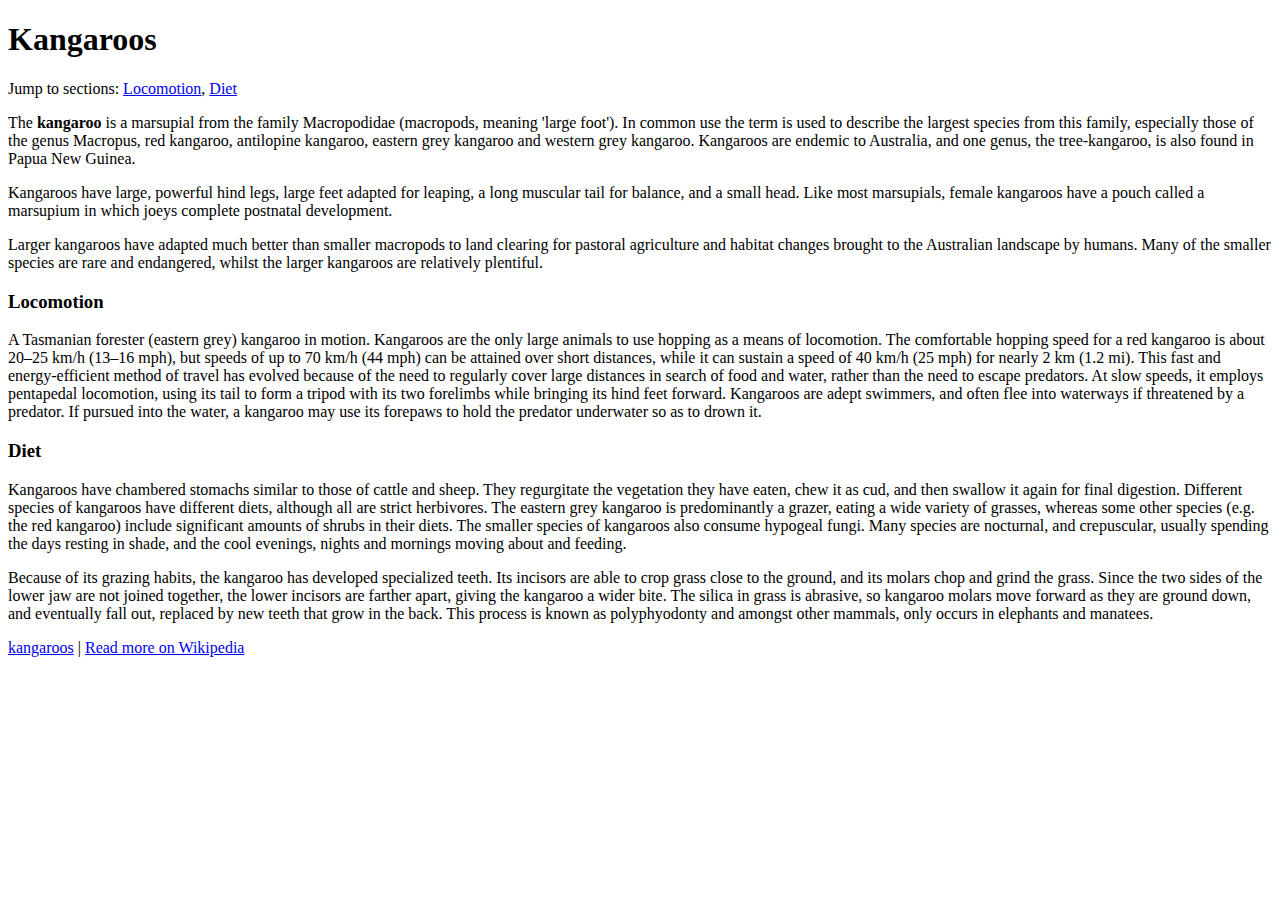
<file: index.html>
<!DOCTYPE html>
<html>
    <head>
        <meta charset="utf-8">
        <title>Challenge: Jump around</title>
    </head>
    <body>

    <h1 id="kangaroos">Kangaroos</h1>
    
    <p>Jump to sections: 
        <a href="#locomotion">Locomotion</a>,
        <a href="#diet">Diet</a>
    </p>
    <p>The <strong>kangaroo</strong> is a marsupial from the family Macropodidae (macropods, meaning 'large foot'). In common use the term is used to describe the largest species from this family, especially those of the genus Macropus, red kangaroo, antilopine kangaroo, eastern grey kangaroo and western grey kangaroo. Kangaroos are endemic to Australia, and one genus, the tree-kangaroo, is also found in Papua New Guinea.</p>

    <p>Kangaroos have large, powerful hind legs, large feet adapted for leaping, a long muscular tail for balance, and a small head. Like most marsupials, female kangaroos have a pouch called a marsupium in which joeys complete postnatal development.</p>

    <p>Larger kangaroos have adapted much better than smaller macropods to land clearing for pastoral agriculture and habitat changes brought to the Australian landscape by humans. Many of the smaller species are rare and endangered, whilst the larger kangaroos are relatively plentiful.</p>
    
    
    <h3 id="locomotion">Locomotion</h3>
    
    <p>A Tasmanian forester (eastern grey) kangaroo in motion.
Kangaroos are the only large animals to use hopping as a means of locomotion. The comfortable hopping speed for a red kangaroo is about 20–25 km/h (13–16 mph), but speeds of up to 70 km/h (44 mph) can be attained over short distances, while it can sustain a speed of 40 km/h (25 mph) for nearly 2 km (1.2 mi). This fast and energy-efficient method of travel has evolved because of the need to regularly cover large distances in search of food and water, rather than the need to escape predators. At slow speeds, it employs pentapedal locomotion, using its tail to form a tripod with its two forelimbs while bringing its hind feet forward. Kangaroos are adept swimmers, and often flee into waterways if threatened by a predator. If pursued into the water, a kangaroo may use its forepaws to hold the predator underwater so as to drown it.</p>

    <h3 id="diet">Diet</h3>
    
    <p>Kangaroos have chambered stomachs similar to those of cattle and sheep. They regurgitate the vegetation they have eaten, chew it as cud, and then swallow it again for final digestion. Different species of kangaroos have different diets, although all are strict herbivores. The eastern grey kangaroo is predominantly a grazer, eating a wide variety of grasses, whereas some other species (e.g. the red kangaroo) include significant amounts of shrubs in their diets. The smaller species of kangaroos also consume hypogeal fungi. Many species are nocturnal, and crepuscular, usually spending the days resting in shade, and the cool evenings, nights and mornings moving about and feeding.</p>

    <p>Because of its grazing habits, the kangaroo has developed specialized teeth. Its incisors are able to crop grass close to the ground, and its molars chop and grind the grass. Since the two sides of the lower jaw are not joined together, the lower incisors are farther apart, giving the kangaroo a wider bite. The silica in grass is abrasive, so kangaroo molars move forward as they are ground down, and eventually fall out, replaced by new teeth that grow in the back. This process is known as polyphyodonty and amongst other mammals, only occurs in elephants and manatees.</p>
    
    <p>
    <a href="#kangaroos">kangaroos</a> |
    <a href="http://en.wikipedia.org/wiki/Kangaroo">Read more on Wikipedia</a>
    </p>
    
    </body>
</html>
</file>
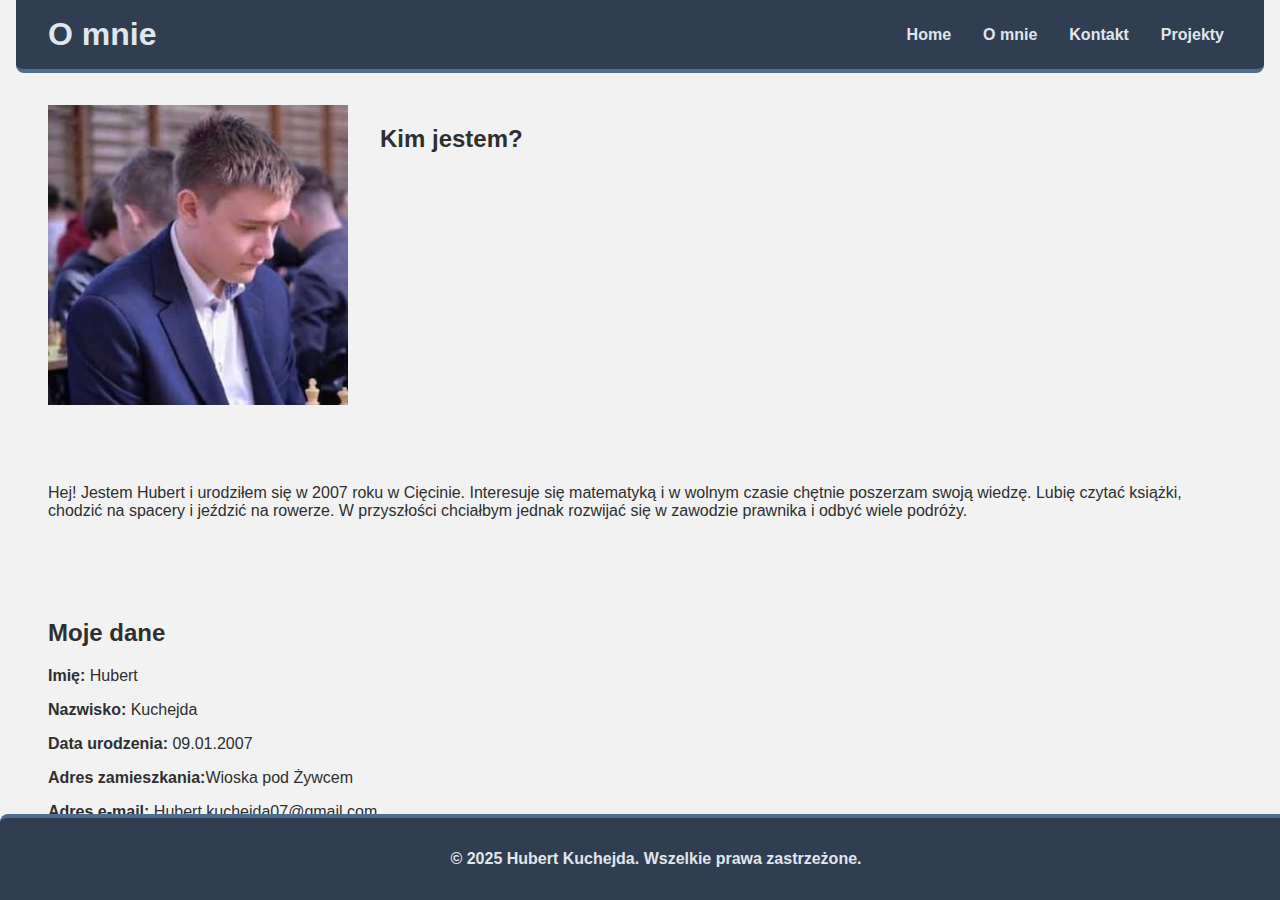
<file: About Me.html>
<!-- about.html (O mnie) -->
<!DOCTYPE html>
<html lang="pl">
<head>
    <meta charset="UTF-8">
    <meta name="viewport" content="width=device-width, initial-scale=1.0">
    <title>O mnie</title>
    <link rel="stylesheet" href="style.css">
</head>
<body>
    <header>
        <h1>O mnie</h1>
        <nav>
            <ul>
                <li><a href="index.html">Home</a></li>
                <li><a href="About Me.html">O mnie</a></li>
                <li><a href="Contact.html">Kontakt</a></li>
                <li><a href="Projects.html">Projekty</a></li>
            </ul>
        </nav>
    </header>
    <main>
        <img src="profile.jpg" alt="Moje zdjęcie" width="300" height="300">
        <h2>Kim jestem?</h2>
        <p>Hej! Jestem Hubert i urodziłem się w 2007 roku w Cięcinie. Interesuje się matematyką i w wolnym czasie chętnie poszerzam swoją wiedzę. Lubię czytać książki, chodzić na spacery i jeździć na rowerze. W przyszłości chciałbym jednak rozwijać się w zawodzie prawnika i odbyć wiele podróży.</p>
        <div class="container">
        <div class="info-box">
            <h2>Moje dane</h2>
            <p><strong>Imię:</strong> Hubert</p>
            <p><strong>Nazwisko:</strong> Kuchejda</p>
            <p><strong>Data urodzenia:</strong> 09.01.2007</p>
            <p><strong>Adres zamieszkania:</strong>Wioska pod Żywcem</p>
            <p><strong>Adres e-mail:</strong> Hubert.kuchejda07@gmail.com</p>
        </div>
        </div>
    </main>
    <footer>
        <p>&copy; 2025 Hubert Kuchejda. Wszelkie prawa zastrzeżone.</p>
    </footer>
</body>
</html>
</file>
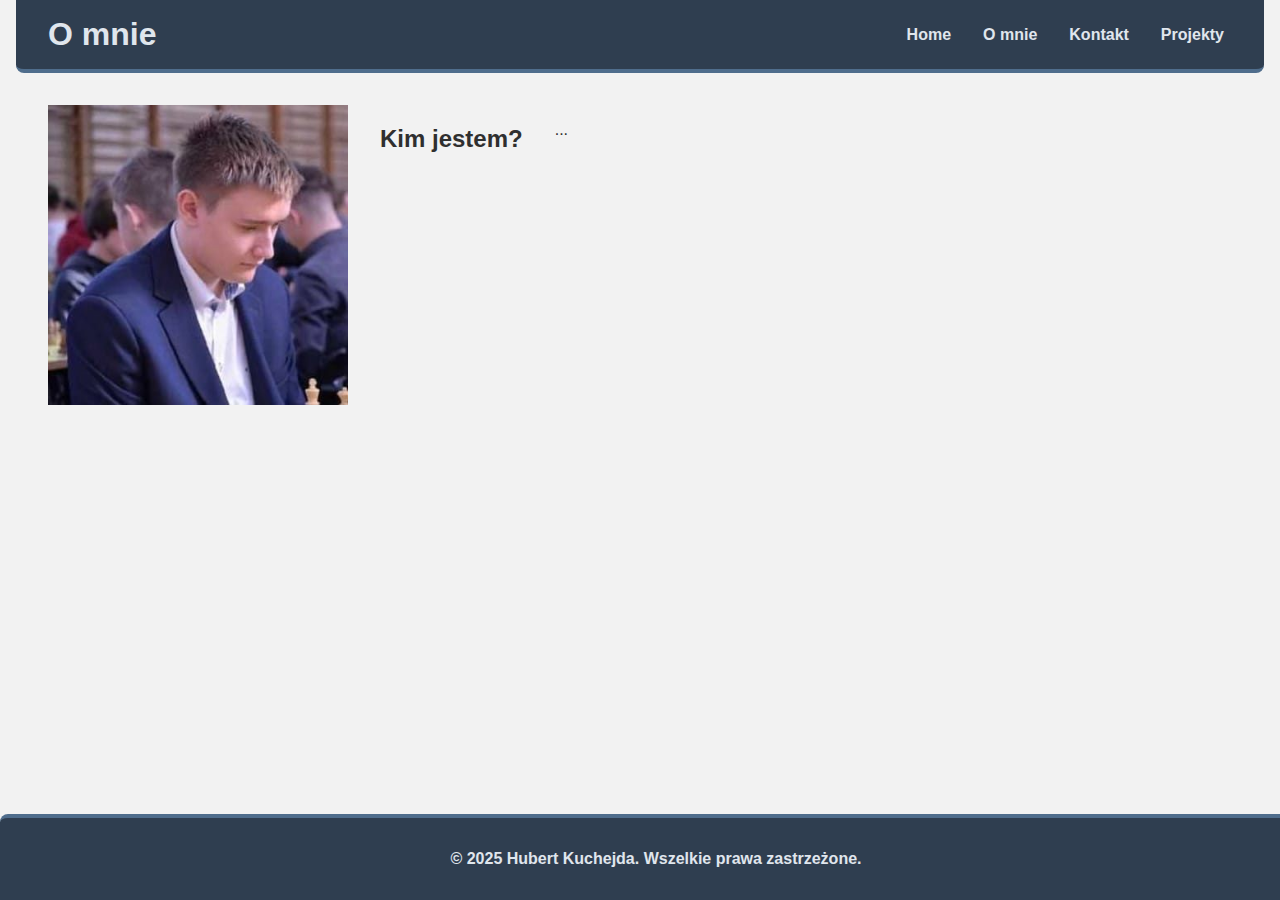
<file: about.html>
<!-- about.html (O mnie) -->
<!DOCTYPE html>
<html lang="pl">
<head>
    <meta charset="UTF-8">
    <meta name="viewport" content="width=device-width, initial-scale=1.0">
    <title>O mnie</title>
    <link rel="stylesheet" href="style.css">
</head>
<body>
    <header>
        <h1>O mnie</h1>
        <nav>
            <ul>
                <li><a href="index.html">Home</a></li>
                <li><a href="about.html">O mnie</a></li>
                <li><a href="contact.html">Kontakt</a></li>
                <li><a href="projects.html">Projekty</a></li>
            </ul>
        </nav>
    </header>
    <main>
        <img src="profile.jpg" alt="Moje zdjęcie" width="300" height="300">
        <h2>Kim jestem?</h2>
        <p>...</p>
    </main>
    <footer>
        <p>&copy; 2025 Hubert Kuchejda. Wszelkie prawa zastrzeżone.</p>
    </footer>
</body>
</html>
</file>
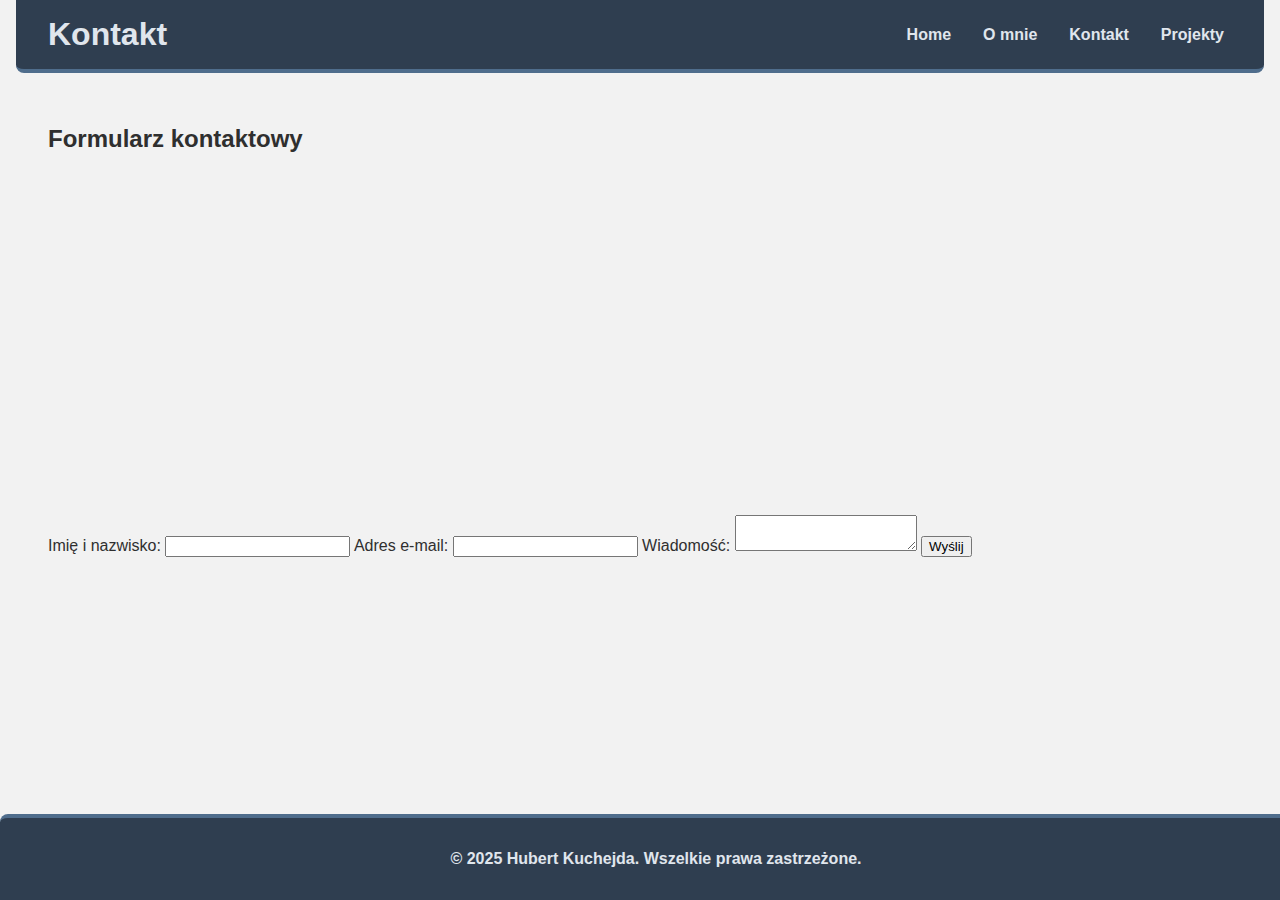
<file: Contact.html>
<!-- contact.html (Kontakt) -->
<!DOCTYPE html>
<html lang="pl">
<head>
    <meta charset="UTF-8">
    <meta name="viewport" content="width=device-width, initial-scale=1.0">
    <title>Kontakt</title>
    <link rel="stylesheet" href="style.css">
</head>
<body>
    <header>
        <h1>Kontakt</h1>
        <nav>
            <ul>
                <li><a href="Home.html">Home</a></li>
                <li><a href="About Me.html">O mnie</a></li>
                <li><a href="Contact.html">Kontakt</a></li>
                <li><a href="Projects.html">Projekty</a></li>
            </ul>
        </nav>
    </header>
    <main>
        <h2>Formularz kontaktowy</h2>
        <form action="https://formspree.io/f/mqaerbab" method="POST">
            <label for="name">Imię i nazwisko:</label>
            <input type="text" id="name" name="name" required>
            <label for="email">Adres e-mail:</label>
            <input type="email" id="email" name="email" required>
            <label for="message">Wiadomość:</label>
            <textarea id="message" name="message" required></textarea>
            <button type="submit">Wyślij</button>
        </form>                
    </main>
    <footer>
        <p>&copy; 2025 Hubert Kuchejda. Wszelkie prawa zastrzeżone.</p>
    </footer>
</body>
</html>
</file>
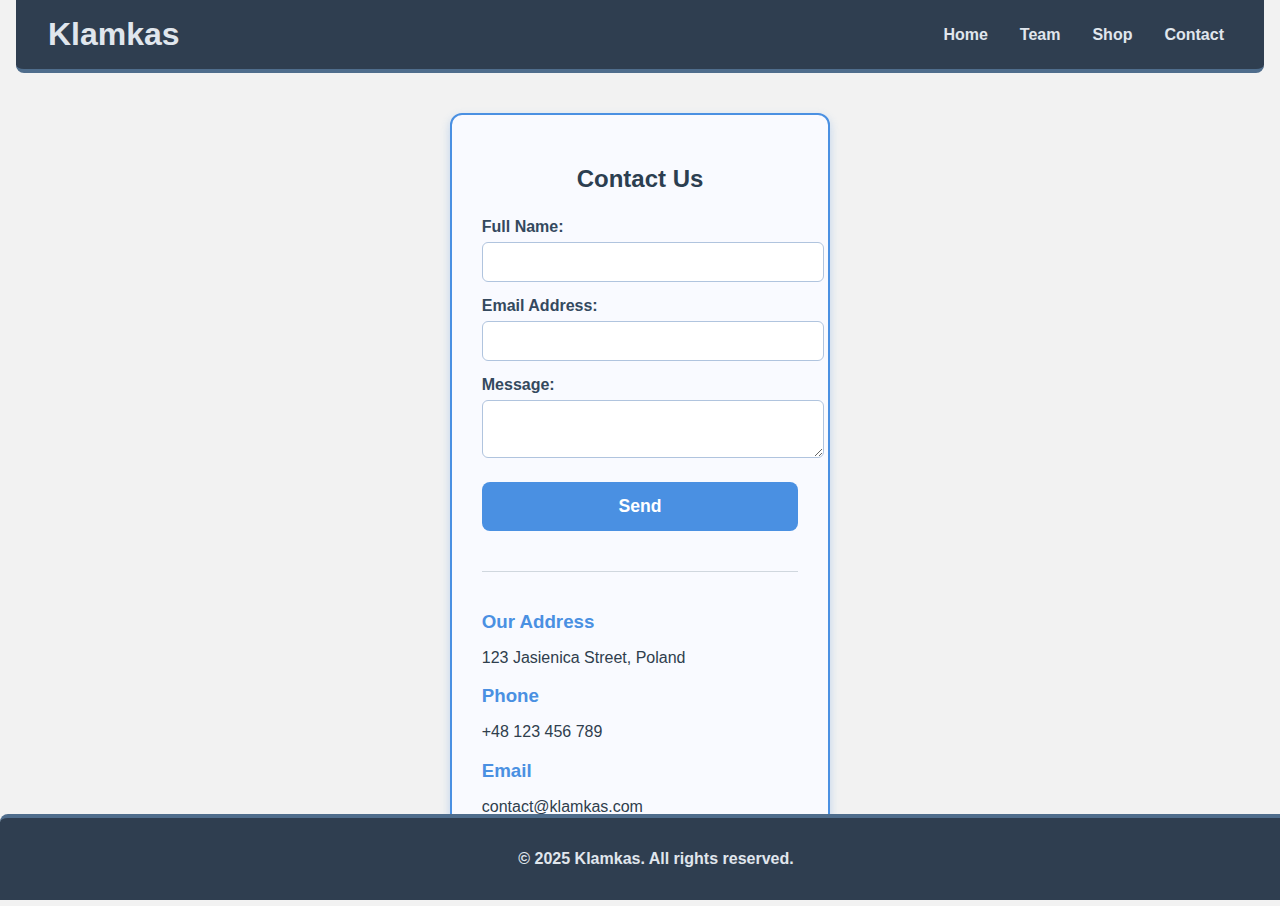
<file: contact.html>
<!DOCTYPE html>
<html lang="en">
<head>
  <meta charset="UTF-8" />
  <meta name="viewport" content="width=device-width, initial-scale=1.0" />
  <title>Klamkas – Contact</title>
  <link rel="stylesheet" href="style.css" />
</head>
<body>
  <header>
    <h1>Klamkas</h1>
    <nav>
      <ul>
        <li><a href="index.html">Home</a></li>
        <li><a href="team.html">Team</a></li>
        <li><a href="shop.html">Shop</a></li>
        <li><a href="contact.html">Contact</a></li>
      </ul>
    </nav>
  </header>

  <section class="contact">
    <h2>Contact Us</h2>
    <form action="https://formspree.io/f/mqaerbab" method="POST">
      <label for="name">Full Name:</label>
      <input type="text" id="name" name="name" required>
    
      <label for="email">Email Address:</label>
      <input type="email" id="email" name="email" required>
    
      <label for="message">Message:</label>
      <textarea id="message" name="message" required></textarea>
    
      <button type="submit">Send</button>
    </form>

    <section class="contact-info">
      <h3>Our Address</h3>
      <p>123 Jasienica Street, Poland</p>
      <h3>Phone</h3>
      <p>+48 123 456 789</p>
      <h3>Email</h3>
      <p>contact@klamkas.com</p>
    </section>
  </section>

  <footer>
    <p>&copy; 2025 Klamkas. All rights reserved.</p>
  </footer>
</body>
</html>
</file>
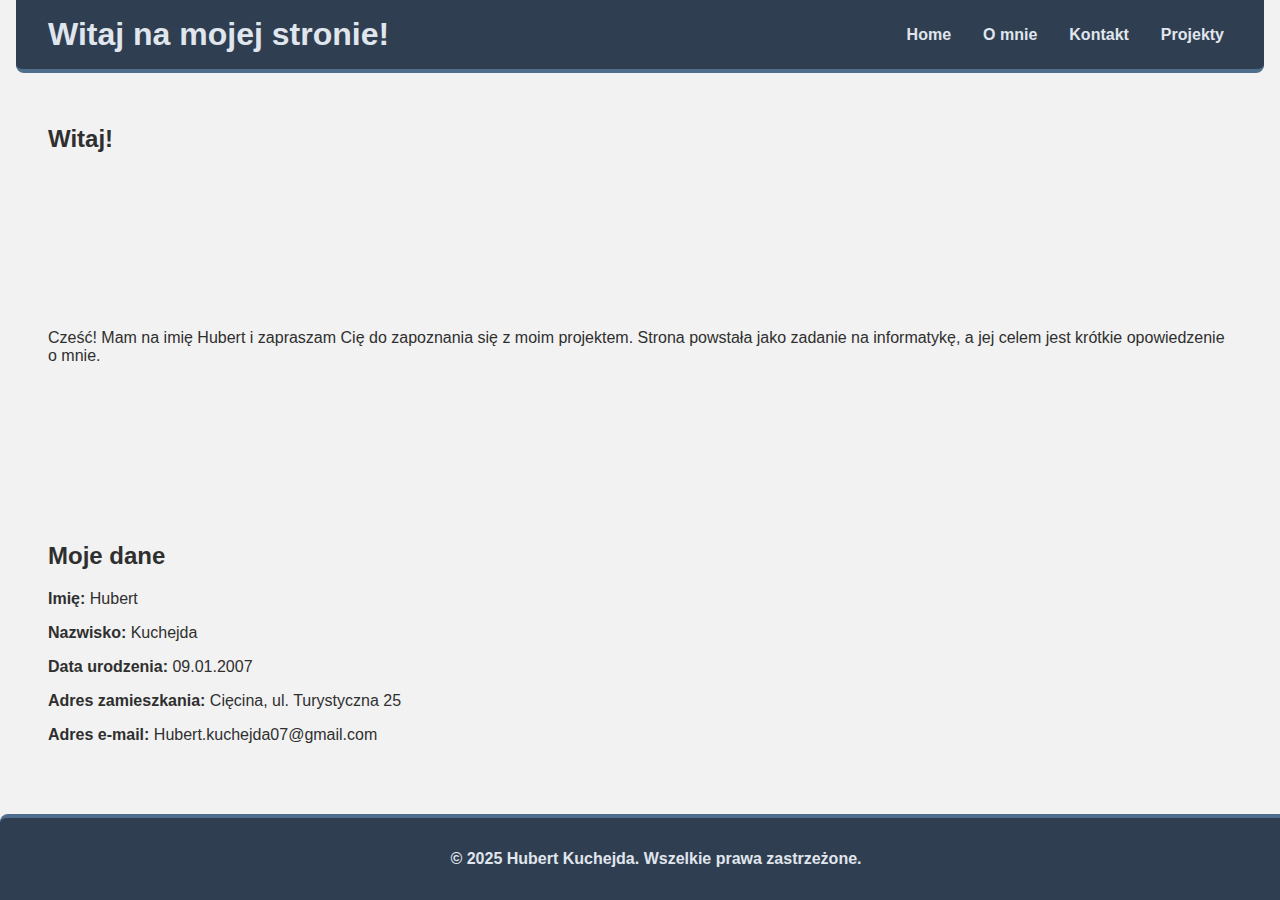
<file: Home.html>
<!-- index.html (Strona Główna) -->
<!DOCTYPE html>
<html lang="pl">
<head>
    <meta charset="UTF-8">
    <meta name="viewport" content="width=device-width, initial-scale=1.0">
    <title>Strona Główna</title>
    <link rel="stylesheet" href="style.css">
</head>
<body>
    <header>
        <h1>Witaj na mojej stronie!</h1>
        <nav>
            <ul>
                <li><a href="Home.html">Home</a></li>
                <li><a href="About Me.html">O mnie</a></li>
                <li><a href="Contact.html">Kontakt</a></li>
                <li><a href="Projects.html">Projekty</a></li>
            </ul>
        </nav>
    </header>
    <main>
        <h2>Witaj!</h2>
        <p>Cześć! Mam na imię Hubert i zapraszam Cię do zapoznania się z moim projektem. Strona powstała jako zadanie na informatykę, a jej celem jest krótkie opowiedzenie o mnie.</p>
        <div class="container">
        <div class="info-box">
            <h2>Moje dane</h2>
            <p><strong>Imię:</strong> Hubert</p>
            <p><strong>Nazwisko:</strong> Kuchejda</p>
            <p><strong>Data urodzenia:</strong> 09.01.2007</p>
            <p><strong>Adres zamieszkania:</strong> Cięcina, ul. Turystyczna 25</p>
            <p><strong>Adres e-mail:</strong> Hubert.kuchejda07@gmail.com</p>
        </div>
    </div>
    </main>
    <footer>
        <p>&copy; 2025 Hubert Kuchejda. Wszelkie prawa zastrzeżone.</p>
    </footer>
</body>
</html>
</file>
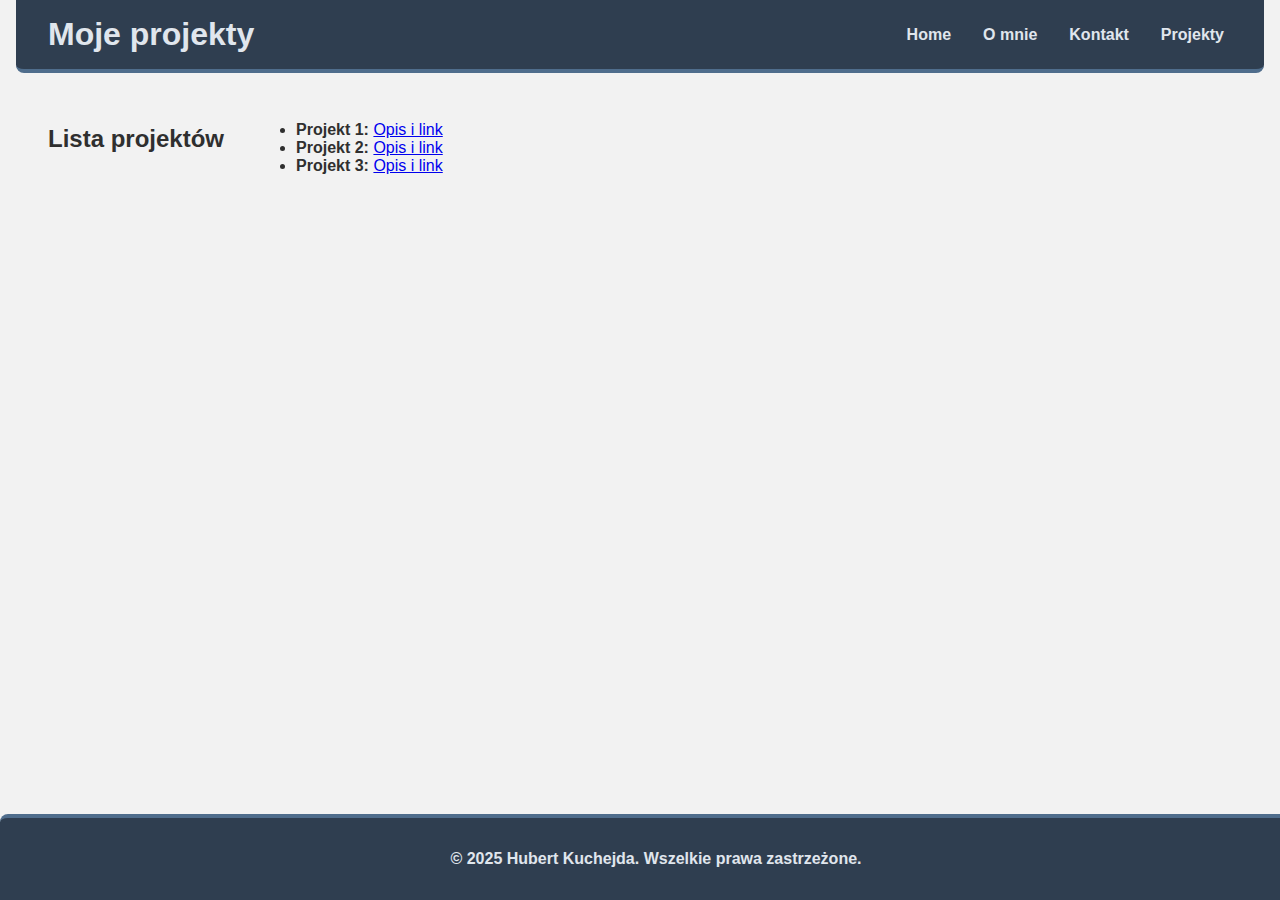
<file: pojects.html>
<!-- projects.html (Projekty) -->
<!DOCTYPE html>
<html lang="pl">
<head>
    <meta charset="UTF-8">
    <meta name="viewport" content="width=device-width, initial-scale=1.0">
    <title>Moje projekty</title>
    <link rel="stylesheet" href="style.css">
</head>
<body>
    <header>
        <h1>Moje projekty</h1>
        <nav>
            <ul>
                <li><a href="index.html">Home</a></li>
                <li><a href="about.html">O mnie</a></li>
                <li><a href="contact.html">Kontakt</a></li>
                <li><a href="projects.html">Projekty</a></li>
            </ul>
        </nav>
    </header>
    <main>
        <h2>Lista projektów</h2>
        <ul>
            <li><strong>Projekt 1:</strong> <a href="#">Opis i link</a></li>
            <li><strong>Projekt 2:</strong> <a href="#">Opis i link</a></li>
            <li><strong>Projekt 3:</strong> <a href="#">Opis i link</a></li>
        </ul>
    </main>
    <footer>
        <p>&copy; 2025 Hubert Kuchejda. Wszelkie prawa zastrzeżone.</p>
    </footer>
</body>
</html>
</file>
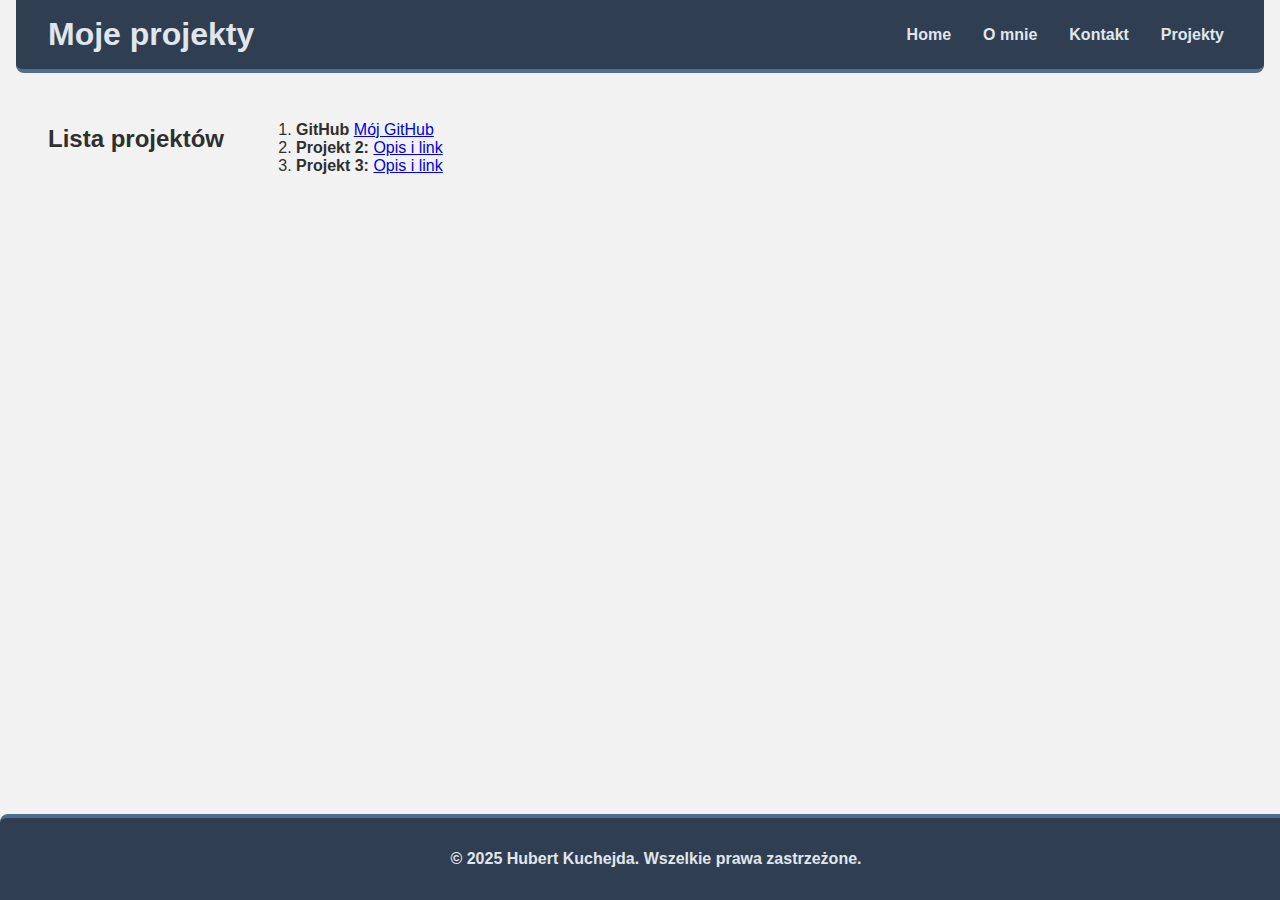
<file: projects.html>
<!-- projects.html (Projekty) -->
<!DOCTYPE html>
<html lang="pl">
<head>
    <meta charset="UTF-8">
    <meta name="viewport" content="width=device-width, initial-scale=1.0">
    <title>Moje projekty</title>
    <link rel="stylesheet" href="style.css">
</head>
<body>
    <header>
        <h1>Moje projekty</h1>
        <nav>
            <ul>
                <li><a href="index.html">Home</a></li>
                <li><a href="about.html">O mnie</a></li>
                <li><a href="contact.html">Kontakt</a></li>
                <li><a href="projects.html">Projekty</a></li>
            </ul>
        </nav>
    </header>
    <main>
        <h2>Lista projektów</h2>
        <ol>
            <li><strong>GitHub</strong> <a href="https://github.com/kuchejdah07">Mój GitHub</a></li>
            <li><strong>Projekt 2:</strong> <a href="#">Opis i link</a></li>
            <li><strong>Projekt 3:</strong> <a href="#">Opis i link</a></li>
        </ol>
    </main>
    <footer>
        <p>&copy; 2025 Hubert Kuchejda. Wszelkie prawa zastrzeżone.</p>
    </footer>
</body>
</html>
</file>
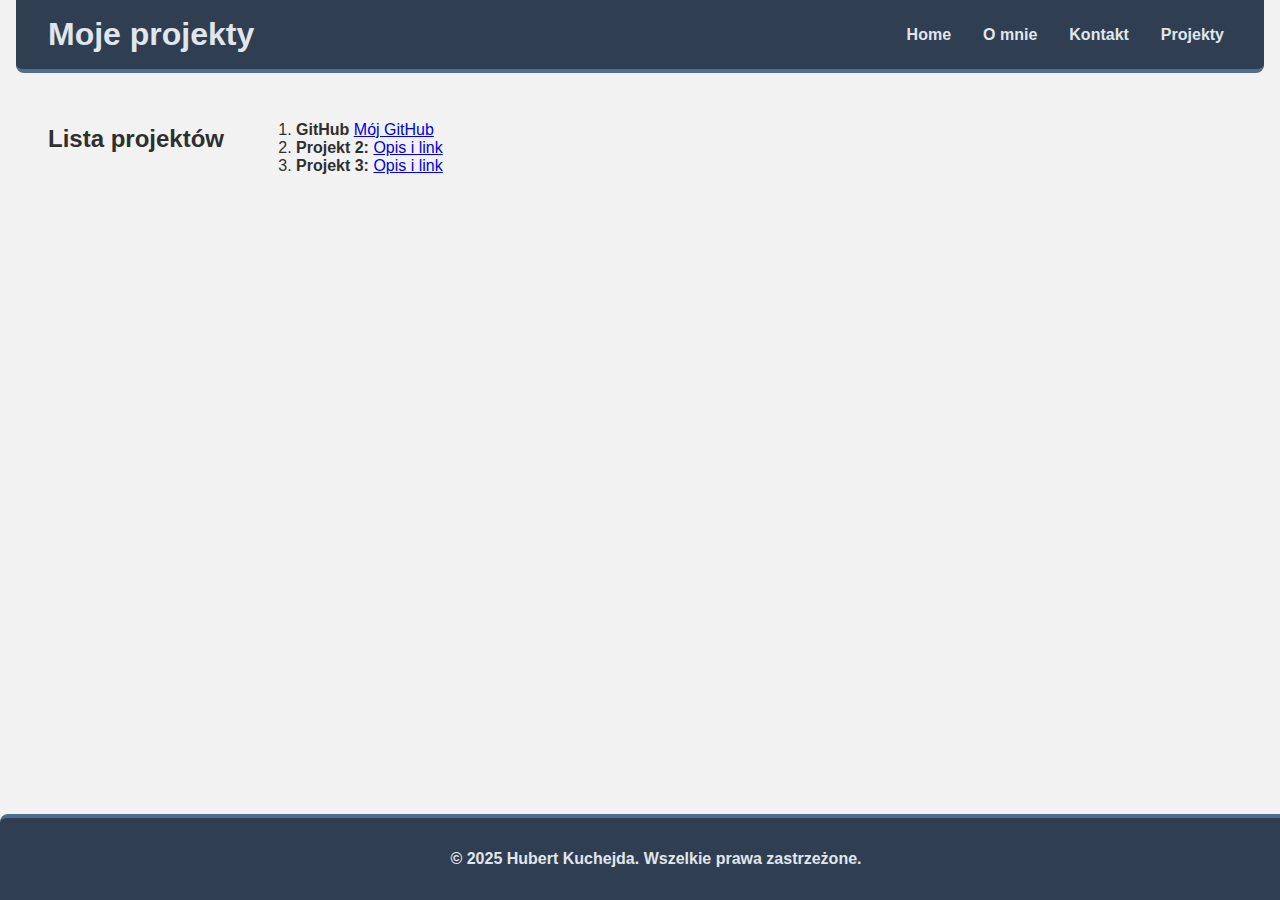
<file: Projects.html>
<!-- projects.html (Projekty) -->
<!DOCTYPE html>
<html lang="pl">
<head>
    <meta charset="UTF-8">
    <meta name="viewport" content="width=device-width, initial-scale=1.0">
    <title>Moje projekty</title>
    <link rel="stylesheet" href="style.css">
</head>
<body>
    <header>
        <h1>Moje projekty</h1>
        <nav>
            <ul>
                <li><a href="Home.html">Home</a></li>
                <li><a href="About Me.html">O mnie</a></li>
                <li><a href="Contact.html">Kontakt</a></li>
                <li><a href="Projects.html">Projekty</a></li>
            </ul>
        </nav>
    </header>
    <main>
        <h2>Lista projektów</h2>
        <ol>
            <li><strong>GitHub</strong> <a href="https://github.com/kuchejdah07">Mój GitHub</a></li>
            <li><strong>Projekt 2:</strong> <a href="#">Opis i link</a></li>
            <li><strong>Projekt 3:</strong> <a href="#">Opis i link</a></li>
        </ol>
    </main>
    <footer>
        <p>&copy; 2025 Hubert Kuchejda. Wszelkie prawa zastrzeżone.</p>
    </footer>
</body>
</html>
</file>
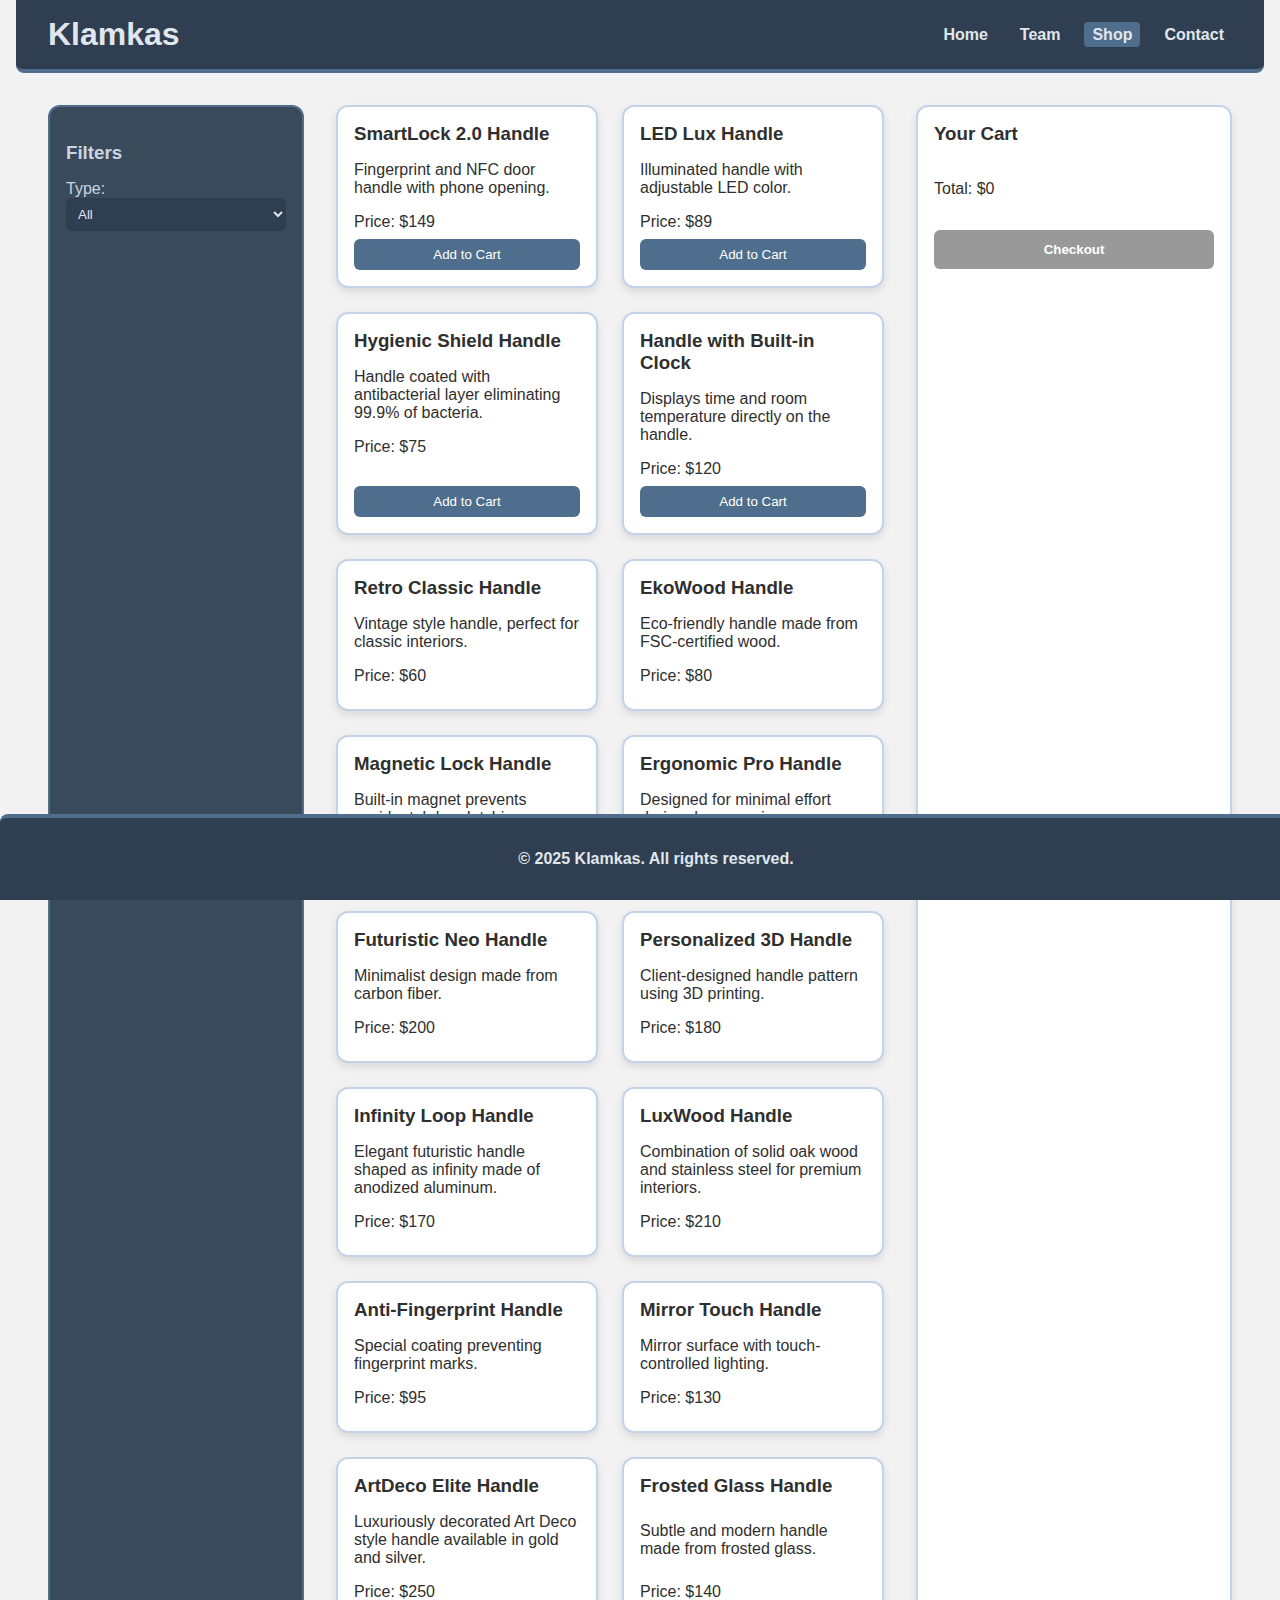
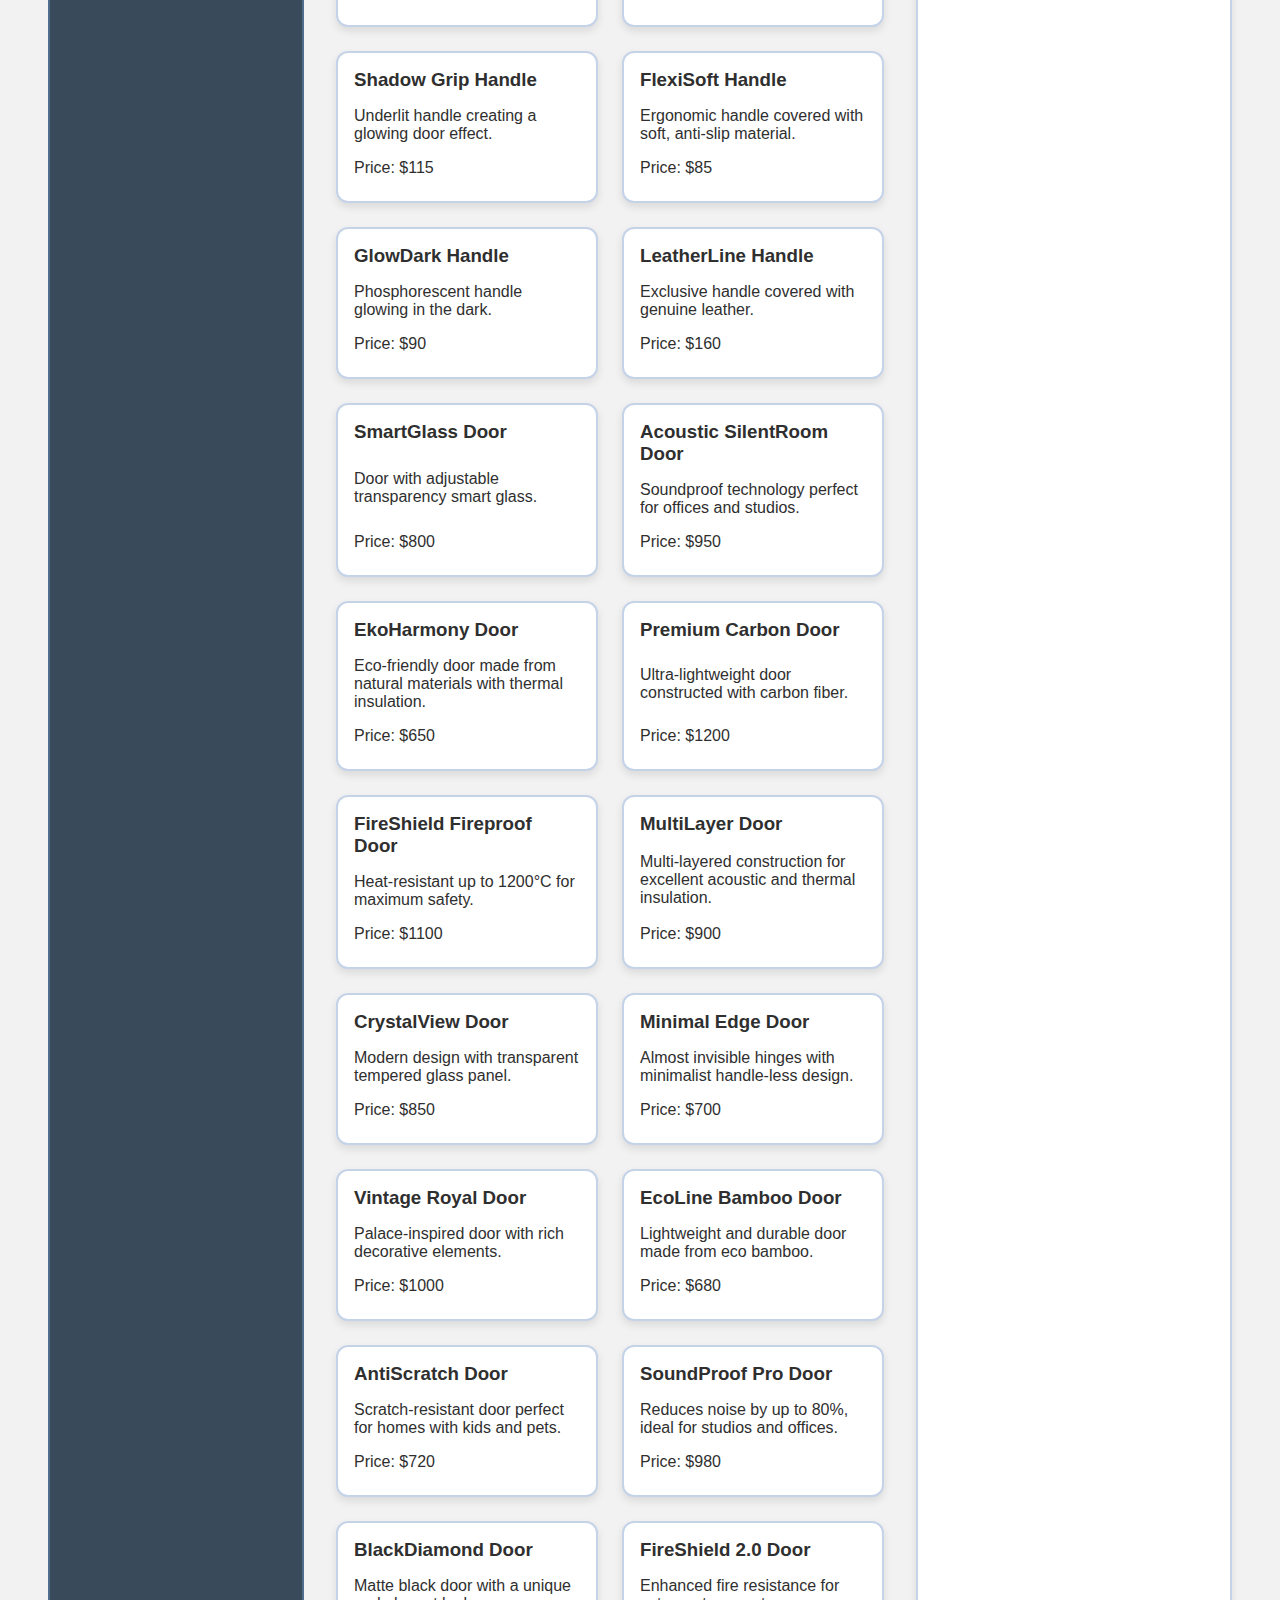
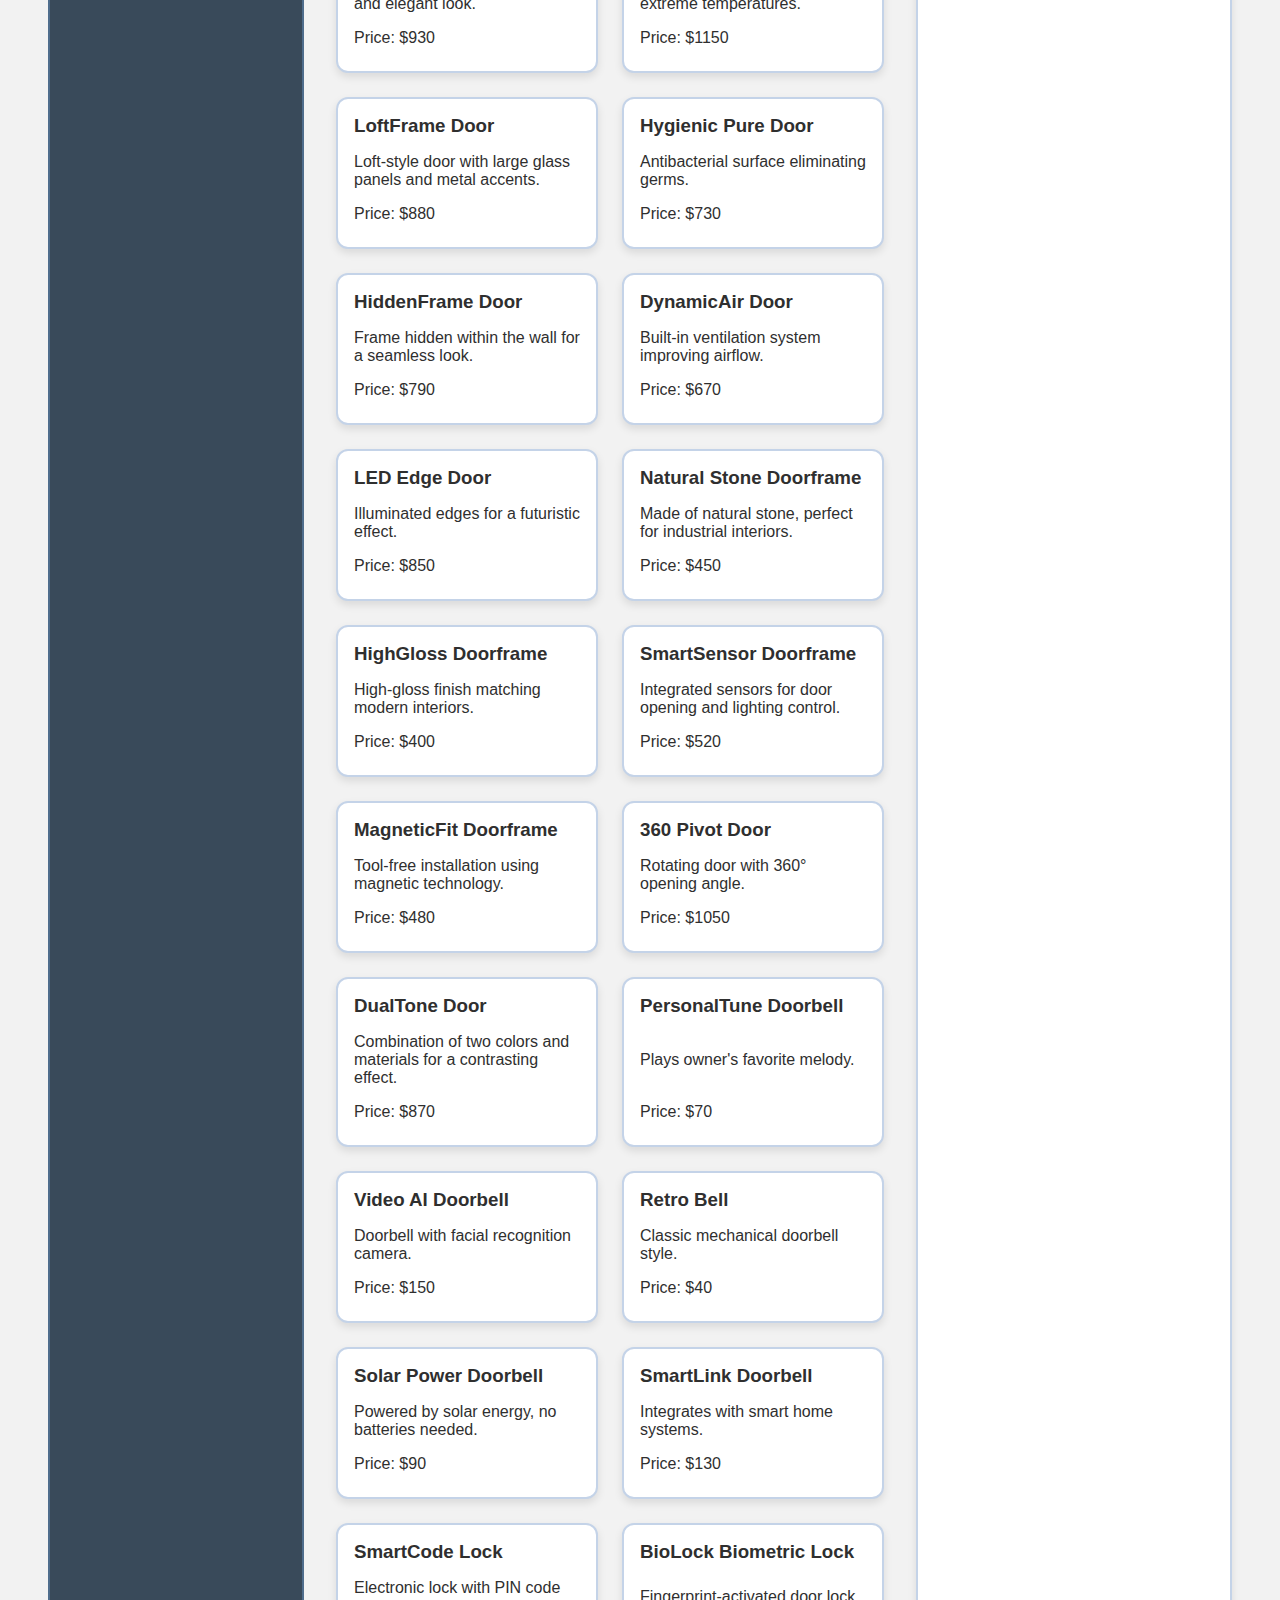
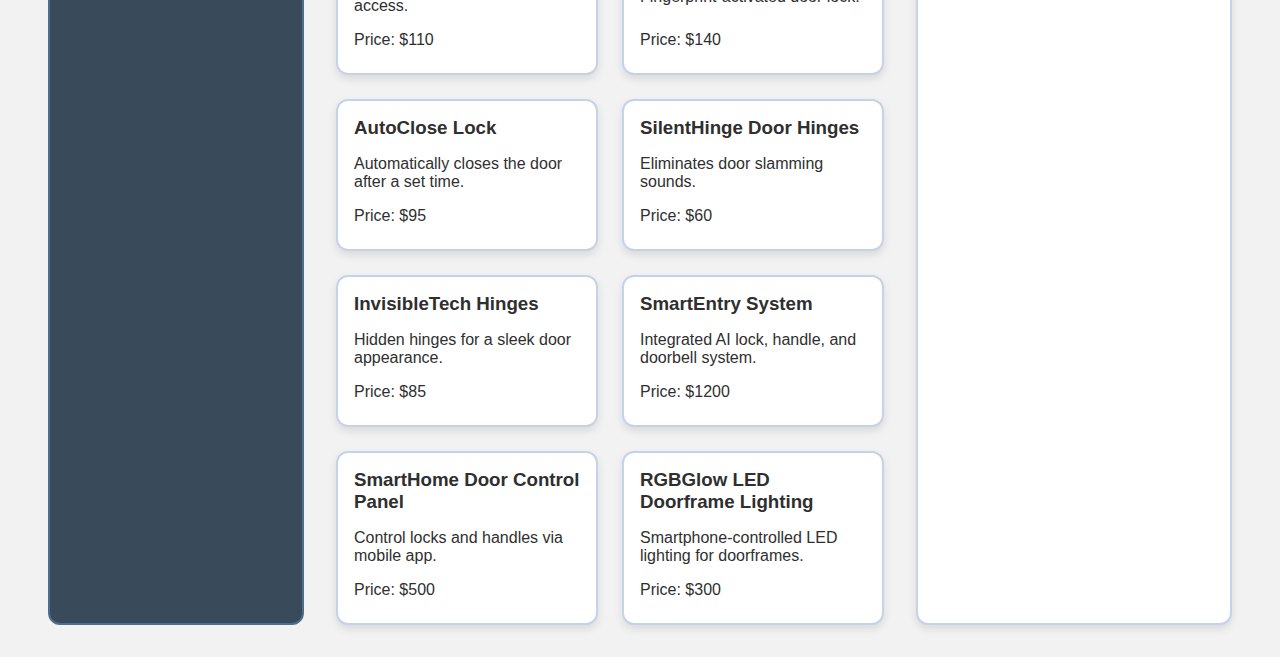
<file: shop.html>
<!DOCTYPE html>
<html lang="en">
<head>
  <meta charset="UTF-8" />
  <meta name="viewport" content="width=device-width, initial-scale=1.0"/>
  <title>Klamkas – Shop</title>
  <link rel="stylesheet" href="style.css" />
</head>
<body>
  <header>
    <h1>Klamkas</h1>
    <nav>
      <ul>
        <li><a href="index.html">Home</a></li>
        <li><a href="team.html">Team</a></li>
        <li><a href="shop.html" class="active">Shop</a></li>
        <li><a href="contact.html">Contact</a></li>
      </ul>
    </nav>
  </header>

  <main>
    <aside class="filters">
      <h3>Filters</h3>
      <label>
        Type:
        <select id="typeFilter">
          <option value="all">All</option>
          <option value="handle">Handles</option>
          <option value="door">Doors</option>
          <option value="bell">Doorbells</option>
          <option value="accessory">Accessories</option>
        </select>
      </label>
    </aside>

    <section class="products" id="productList">
      <div class="product" data-type="handle" data-name="SmartLock 2.0 Handle" data-price="149">
        <h3>SmartLock 2.0 Handle</h3>
        <p>Fingerprint and NFC door handle with phone opening.</p>
        <p>Price: $149</p>
        <button onclick="addToCart('SmartLock 2.0 Handle', 149)">Add to Cart</button>
      </div>
      <div class="product" data-type="handle" data-name="LED Lux Handle" data-price="89">
        <h3>LED Lux Handle</h3>
        <p>Illuminated handle with adjustable LED color.</p>
        <p>Price: $89</p>
        <button onclick="addToCart('LED Lux Handle', 89)">Add to Cart</button>
      </div>
      <div class="product" data-type="handle" data-name="Hygienic Shield Handle" data-price="75">
        <h3>Hygienic Shield Handle</h3>
        <p>Handle coated with antibacterial layer eliminating 99.9% of bacteria.</p>
        <p>Price: $75</p>
        <button onclick="addToCart('Hygienic Shield Handle', 75)">Add to Cart</button>
      </div>
      <div class="product" data-type="handle" data-name="Handle with Built-in Clock" data-price="120">
        <h3>Handle with Built-in Clock</h3>
        <p>Displays time and room temperature directly on the handle.</p>
        <p>Price: $120</p>
        <button onclick="addToCart('Handle with Built-in Clock', 120)">Add to Cart</button>
      </div>
      <div class="product" data-type="handle" data-style="retro">
    <h3>Retro Classic Handle</h3>
    <p>Vintage style handle, perfect for classic interiors.</p>
    <p>Price: $60</p>
  </div>
  <div class="product" data-type="handle" data-material="wood">
    <h3>EkoWood Handle</h3>
    <p>Eco-friendly handle made from FSC-certified wood.</p>
    <p>Price: $80</p>
  </div>
  <div class="product" data-type="handle" data-feature="magnetic">
    <h3>Magnetic Lock Handle</h3>
    <p>Built-in magnet prevents accidental door latching.</p>
    <p>Price: $95</p>
  </div>
  <div class="product" data-type="handle" data-feature="ergonomic">
    <h3>Ergonomic Pro Handle</h3>
    <p>Designed for minimal effort during door opening.</p>
    <p>Price: $110</p>
  </div>
  <div class="product" data-type="handle" data-material="carbon" data-style="minimalist">
    <h3>Futuristic Neo Handle</h3>
    <p>Minimalist design made from carbon fiber.</p>
    <p>Price: $200</p>
  </div>
  <div class="product" data-type="handle" data-feature="customizable">
    <h3>Personalized 3D Handle</h3>
    <p>Client-designed handle pattern using 3D printing.</p>
    <p>Price: $180</p>
  </div>

  <!-- More Handles -->
  <div class="product" data-type="handle" data-style="futuristic" data-material="aluminum">
    <h3>Infinity Loop Handle</h3>
    <p>Elegant futuristic handle shaped as infinity made of anodized aluminum.</p>
    <p>Price: $170</p>
  </div>
  <div class="product" data-type="handle" data-material="oak-steel">
    <h3>LuxWood Handle</h3>
    <p>Combination of solid oak wood and stainless steel for premium interiors.</p>
    <p>Price: $210</p>
  </div>
  <div class="product" data-type="handle" data-feature="anti-fingerprint">
    <h3>Anti-Fingerprint Handle</h3>
    <p>Special coating preventing fingerprint marks.</p>
    <p>Price: $95</p>
  </div>
  <div class="product" data-type="handle" data-feature="touch-control">
    <h3>Mirror Touch Handle</h3>
    <p>Mirror surface with touch-controlled lighting.</p>
    <p>Price: $130</p>
  </div>
  <div class="product" data-type="handle" data-style="art-deco" data-material="metallic">
    <h3>ArtDeco Elite Handle</h3>
    <p>Luxuriously decorated Art Deco style handle available in gold and silver.</p>
    <p>Price: $250</p>
  </div>
  <div class="product" data-type="handle" data-material="frosted-glass">
    <h3>Frosted Glass Handle</h3>
    <p>Subtle and modern handle made from frosted glass.</p>
    <p>Price: $140</p>
  </div>
  <div class="product" data-type="handle" data-feature="underlighting">
    <h3>Shadow Grip Handle</h3>
    <p>Underlit handle creating a glowing door effect.</p>
    <p>Price: $115</p>
  </div>
  <div class="product" data-type="handle" data-material="soft-touch">
    <h3>FlexiSoft Handle</h3>
    <p>Ergonomic handle covered with soft, anti-slip material.</p>
    <p>Price: $85</p>
  </div>
  <div class="product" data-type="handle" data-feature="phosphorescent">
    <h3>GlowDark Handle</h3>
    <p>Phosphorescent handle glowing in the dark.</p>
    <p>Price: $90</p>
  </div>
  <div class="product" data-type="handle" data-material="leather">
    <h3>LeatherLine Handle</h3>
    <p>Exclusive handle covered with genuine leather.</p>
    <p>Price: $160</p>
  </div>

  <!-- Doors -->
  <div class="product" data-type="door" data-material="smart-glass">
    <h3>SmartGlass Door</h3>
    <p>Door with adjustable transparency smart glass.</p>
    <p>Price: $800</p>
  </div>
  <div class="product" data-type="door" data-feature="soundproof">
    <h3>Acoustic SilentRoom Door</h3>
    <p>Soundproof technology perfect for offices and studios.</p>
    <p>Price: $950</p>
  </div>
  <div class="product" data-type="door" data-material="eco">
    <h3>EkoHarmony Door</h3>
    <p>Eco-friendly door made from natural materials with thermal insulation.</p>
    <p>Price: $650</p>
  </div>
  <div class="product" data-type="door" data-material="carbon-fiber">
    <h3>Premium Carbon Door</h3>
    <p>Ultra-lightweight door constructed with carbon fiber.</p>
    <p>Price: $1200</p>
  </div>
  <div class="product" data-type="door" data-feature="fire-resistant">
    <h3>FireShield Fireproof Door</h3>
    <p>Heat-resistant up to 1200°C for maximum safety.</p>
    <p>Price: $1100</p>
  </div>
  <div class="product" data-type="door" data-feature="multilayer">
    <h3>MultiLayer Door</h3>
    <p>Multi-layered construction for excellent acoustic and thermal insulation.</p>
    <p>Price: $900</p>
  </div>
  <div class="product" data-type="door" data-material="tempered-glass">
    <h3>CrystalView Door</h3>
    <p>Modern design with transparent tempered glass panel.</p>
    <p>Price: $850</p>
  </div>
  <div class="product" data-type="door" data-style="minimalist">
    <h3>Minimal Edge Door</h3>
    <p>Almost invisible hinges with minimalist handle-less design.</p>
    <p>Price: $700</p>
  </div>
  <div class="product" data-type="door" data-style="vintage">
    <h3>Vintage Royal Door</h3>
    <p>Palace-inspired door with rich decorative elements.</p>
    <p>Price: $1000</p>
  </div>
  <div class="product" data-type="door" data-material="bamboo">
    <h3>EcoLine Bamboo Door</h3>
    <p>Lightweight and durable door made from eco bamboo.</p>
    <p>Price: $680</p>
  </div>

  <!-- More Doors -->
  <div class="product" data-type="door" data-feature="scratch-resistant">
    <h3>AntiScratch Door</h3>
    <p>Scratch-resistant door perfect for homes with kids and pets.</p>
    <p>Price: $720</p>
  </div>
  <div class="product" data-type="door" data-feature="soundproof">
    <h3>SoundProof Pro Door</h3>
    <p>Reduces noise by up to 80%, ideal for studios and offices.</p>
    <p>Price: $980</p>
  </div>
  <div class="product" data-type="door" data-material="matte-black">
    <h3>BlackDiamond Door</h3>
    <p>Matte black door with a unique and elegant look.</p>
    <p>Price: $930</p>
  </div>
  <div class="product" data-type="door" data-feature="fire-resistant">
    <h3>FireShield 2.0 Door</h3>
    <p>Enhanced fire resistance for extreme temperatures.</p>
    <p>Price: $1150</p>
  </div>
  <div class="product" data-type="door" data-style="loft">
    <h3>LoftFrame Door</h3>
    <p>Loft-style door with large glass panels and metal accents.</p>
    <p>Price: $880</p>
  </div>
  <div class="product" data-type="door" data-feature="antibacterial">
    <h3>Hygienic Pure Door</h3>
    <p>Antibacterial surface eliminating germs.</p>
    <p>Price: $730</p>
  </div>
  <div class="product" data-type="door" data-feature="hidden-frame">
    <h3>HiddenFrame Door</h3>
    <p>Frame hidden within the wall for a seamless look.</p>
    <p>Price: $790</p>
  </div>
  <div class="product" data-type="door" data-feature="ventilation">
    <h3>DynamicAir Door</h3>
    <p>Built-in ventilation system improving airflow.</p>
    <p>Price: $670</p>
  </div>
  <div class="product" data-type="door" data-feature="led-edge">
    <h3>LED Edge Door</h3>
    <p>Illuminated edges for a futuristic effect.</p>
    <p>Price: $850</p>
  </div>
  <div class="product" data-type="doorframe" data-material="natural-stone">
    <h3>Natural Stone Doorframe</h3>
    <p>Made of natural stone, perfect for industrial interiors.</p>
    <p>Price: $450</p>
  </div>

  <!-- Doorframes -->
  <div class="product" data-type="doorframe" data-feature="high-gloss">
    <h3>HighGloss Doorframe</h3>
    <p>High-gloss finish matching modern interiors.</p>
    <p>Price: $400</p>
  </div>
  <div class="product" data-type="doorframe" data-feature="smart-sensor">
    <h3>SmartSensor Doorframe</h3>
    <p>Integrated sensors for door opening and lighting control.</p>
    <p>Price: $520</p>
  </div>
  <div class="product" data-type="doorframe" data-feature="magnetic-fit">
    <h3>MagneticFit Doorframe</h3>
    <p>Tool-free installation using magnetic technology.</p>
    <p>Price: $480</p>
  </div>

  <!-- More Doors -->
  <div class="product" data-type="door" data-feature="pivot">
    <h3>360 Pivot Door</h3>
    <p>Rotating door with 360° opening angle.</p>
    <p>Price: $1050</p>
  </div>
  <div class="product" data-type="door" data-feature="dual-tone">
    <h3>DualTone Door</h3>
    <p>Combination of two colors and materials for a contrasting effect.</p>
    <p>Price: $870</p>
  </div>

  <!-- Doorbells -->
  <div class="product" data-type="bell" data-feature="personalized-sound">
    <h3>PersonalTune Doorbell</h3>
    <p>Plays owner's favorite melody.</p>
    <p>Price: $70</p>
  </div>
  <div class="product" data-type="bell" data-feature="video-ai">
    <h3>Video AI Doorbell</h3>
    <p>Doorbell with facial recognition camera.</p>
    <p>Price: $150</p>
  </div>
  <div class="product" data-type="bell" data-style="retro">
    <h3>Retro Bell</h3>
    <p>Classic mechanical doorbell style.</p>
    <p>Price: $40</p>
  </div>
  <div class="product" data-type="bell" data-feature="solar-powered">
    <h3>Solar Power Doorbell</h3>
    <p>Powered by solar energy, no batteries needed.</p>
    <p>Price: $90</p>
  </div>
  <div class="product" data-type="bell" data-feature="smart-home-integration">
    <h3>SmartLink Doorbell</h3>
    <p>Integrates with smart home systems.</p>
    <p>Price: $130</p>
  </div>

  <!-- Accessories -->
  <div class="product" data-type="accessory" data-feature="pin-code">
    <h3>SmartCode Lock</h3>
    <p>Electronic lock with PIN code access.</p>
    <p>Price: $110</p>
  </div>
  <div class="product" data-type="accessory" data-feature="biometric">
    <h3>BioLock Biometric Lock</h3>
    <p>Fingerprint-activated door lock.</p>
    <p>Price: $140</p>
  </div>
  <div class="product" data-type="accessory" data-feature="auto-close">
    <h3>AutoClose Lock</h3>
    <p>Automatically closes the door after a set time.</p>
    <p>Price: $95</p>
  </div>
  <div class="product" data-type="accessory" data-feature="silent-hinge">
    <h3>SilentHinge Door Hinges</h3>
    <p>Eliminates door slamming sounds.</p>
    <p>Price: $60</p>
  </div>
  <div class="product" data-type="accessory" data-feature="invisible-hinge">
    <h3>InvisibleTech Hinges</h3>
    <p>Hidden hinges for a sleek door appearance.</p>
    <p>Price: $85</p>
  </div>

  <!-- Smart Systems -->
  <div class="product" data-type="smart-system" data-feature="smart-entry">
    <h3>SmartEntry System</h3>
    <p>Integrated AI lock, handle, and doorbell system.</p>
    <p>Price: $1200</p>
  </div>
  <div class="product" data-type="smart-system" data-feature="app-control">
    <h3>SmartHome Door Control Panel</h3>
    <p>Control locks and handles via mobile app.</p>
    <p>Price: $500</p>
  </div>
  <div class="product" data-type="smart-system" data-feature="led-lighting">
    <h3>RGBGlow LED Doorframe Lighting</h3>
    <p>Smartphone-controlled LED lighting for doorframes.</p>
    <p>Price: $300</p>
  </div>
    </section>

    <aside class="cart" id="cart">
      <h3>Your Cart</h3>
      <ul id="cartItems"></ul>
      <p>Total: $<span id="totalPrice">0</span></p>
      <button id="checkoutBtn" onclick="checkout()" disabled>Checkout</button>
    </aside>
  </main>

  <footer>
    <p>&copy; 2025 Klamkas. All rights reserved.</p>
  </footer>

  <script>
    const typeFilter = document.getElementById('typeFilter');
    const products = document.querySelectorAll('.product');
    const cartItemsEl = document.getElementById('cartItems');
    const totalPriceEl = document.getElementById('totalPrice');
    const checkoutBtn = document.getElementById('checkoutBtn');

    let cart = {};

    function filterProducts() {
      const type = typeFilter.value;
      products.forEach(product => {
        const matchesType = type === 'all' || product.dataset.type === type;
        product.style.display = matchesType ? 'block' : 'none';
      });
    }

    typeFilter.addEventListener('change', filterProducts);

    function addToCart(name, price) {
      if (!cart[name]) {
        cart[name] = { price: price, quantity: 1 };
      } else {
        cart[name].quantity++;
      }
      updateCart();
    }

    function updateCart() {
      cartItemsEl.innerHTML = '';
      let total = 0;

      for (const [name, { price, quantity }] of Object.entries(cart)) {
        total += price * quantity;
        const li = document.createElement('li');
        li.innerHTML = `
          ${name} - $${price} x 
          <input type="number" value="${quantity}" min="1" onchange="changeQuantity('${name}', this.value)" />
          <button onclick="removeFromCart('${name}')">✕</button>
        `;
        cartItemsEl.appendChild(li);
      }

      totalPriceEl.textContent = total.toFixed(2);
      checkoutBtn.disabled = total === 0;
    }

    function changeQuantity(name, newQty) {
      const qty = parseInt(newQty);
      if (qty <= 0) {
        delete cart[name];
      } else {
        cart[name].quantity = qty;
      }
      updateCart();
    }

    function removeFromCart(name) {
      delete cart[name];
      updateCart();
    }

    function checkout() {
      alert('Proceeding to checkout!');
      cart = {};
      updateCart();
    }
  </script>
</body>
</html>
</file>
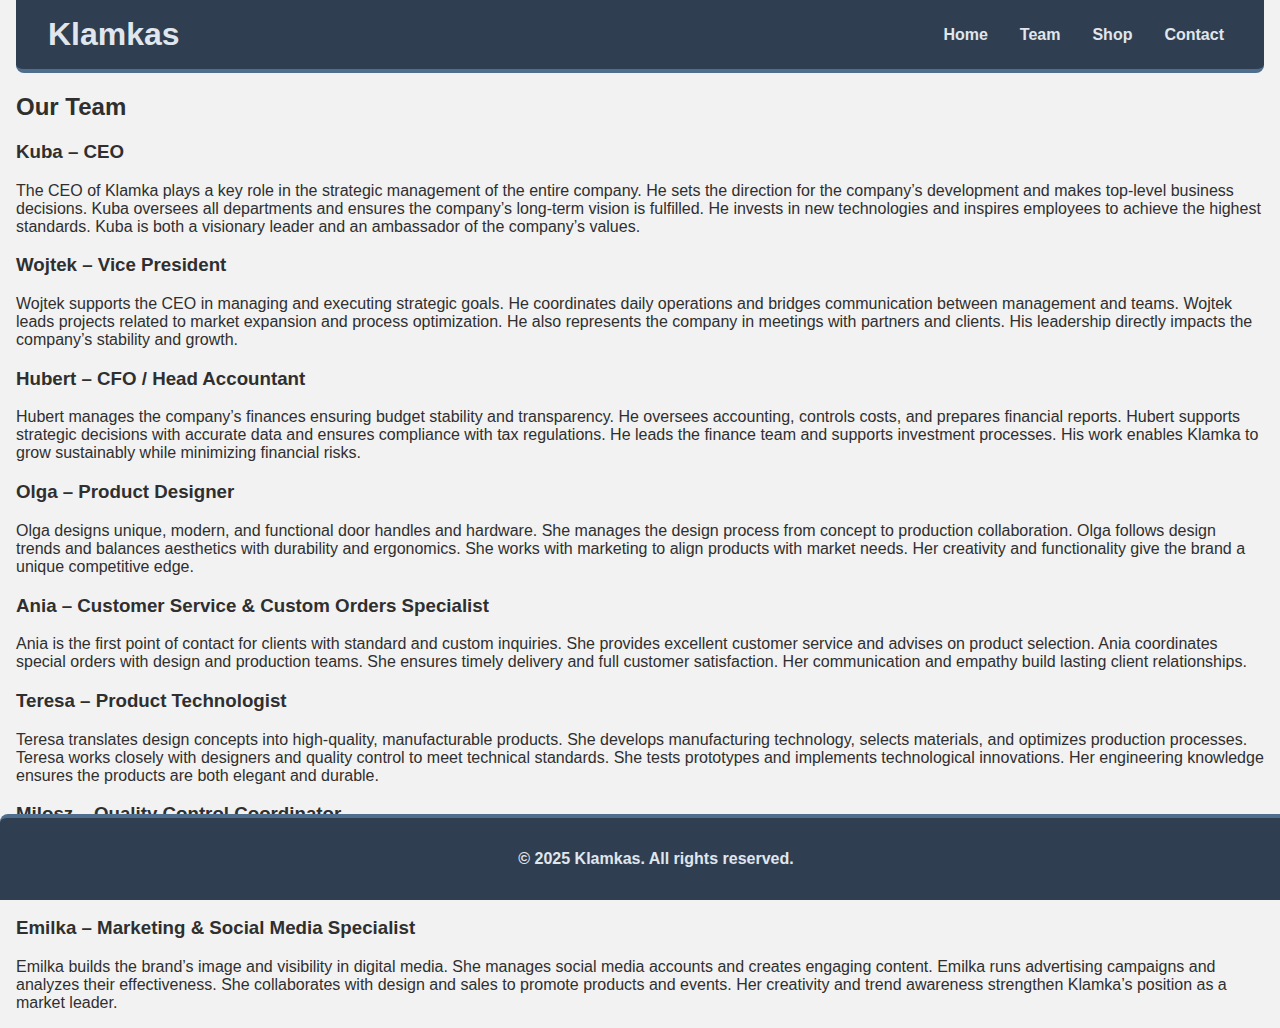
<file: team.html>
<!DOCTYPE html>
<html lang="en">
<head>
  <meta charset="UTF-8" />
  <meta name="viewport" content="width=device-width, initial-scale=1.0" />
  <title>Klamkas – Team</title>
  <link rel="stylesheet" href="style.css" />
</head>
<body>
  <header>
    <h1>Klamkas</h1>
    <nav>
      <ul>
        <li><a href="index.html">Home</a></li>
        <li><a href="team.html">Team</a></li>
        <li><a href="shop.html">Shop</a></li>
        <li><a href="contact.html">Contact</a></li>
      </ul>
    </nav>
  </header>

  <section class="team">
    <h2>Our Team</h2>
    <div class="team-members">

  <div class="member">
    <h3>Kuba – CEO</h3>
    <p>The CEO of Klamka plays a key role in the strategic management of the entire company. He sets the direction for the company’s development and makes top-level business decisions. Kuba oversees all departments and ensures the company’s long-term vision is fulfilled. He invests in new technologies and inspires employees to achieve the highest standards. Kuba is both a visionary leader and an ambassador of the company’s values.</p>
  </div>

  <div class="member">
    <h3>Wojtek – Vice President</h3>
    <p>Wojtek supports the CEO in managing and executing strategic goals. He coordinates daily operations and bridges communication between management and teams. Wojtek leads projects related to market expansion and process optimization. He also represents the company in meetings with partners and clients. His leadership directly impacts the company’s stability and growth.</p>
  </div>

  <div class="member">
    <h3>Hubert – CFO / Head Accountant</h3>
    <p>Hubert manages the company’s finances ensuring budget stability and transparency. He oversees accounting, controls costs, and prepares financial reports. Hubert supports strategic decisions with accurate data and ensures compliance with tax regulations. He leads the finance team and supports investment processes. His work enables Klamka to grow sustainably while minimizing financial risks.</p>
  </div>

  <div class="member">
    <h3>Olga – Product Designer</h3>
    <p>Olga designs unique, modern, and functional door handles and hardware. She manages the design process from concept to production collaboration. Olga follows design trends and balances aesthetics with durability and ergonomics. She works with marketing to align products with market needs. Her creativity and functionality give the brand a unique competitive edge.</p>
  </div>

  <div class="member">
    <h3>Ania – Customer Service & Custom Orders Specialist</h3>
    <p>Ania is the first point of contact for clients with standard and custom inquiries. She provides excellent customer service and advises on product selection. Ania coordinates special orders with design and production teams. She ensures timely delivery and full customer satisfaction. Her communication and empathy build lasting client relationships.</p>
  </div>

  <div class="member">
    <h3>Teresa – Product Technologist</h3>
    <p>Teresa translates design concepts into high-quality, manufacturable products. She develops manufacturing technology, selects materials, and optimizes production processes. Teresa works closely with designers and quality control to meet technical standards. She tests prototypes and implements technological innovations. Her engineering knowledge ensures the products are both elegant and durable.</p>
  </div>

  <div class="member">
    <h3>Milosz – Quality Control Coordinator</h3>
    <p>Milosz oversees product quality at every stage of production. He conducts inspections and tests to meet premium brand standards. Milosz works with production and technologists to resolve defects and improve quality. He develops quality control procedures and reports inconsistencies. His precision ensures customers receive flawless, reliable products.</p>
  </div>

  <div class="member">
    <h3>Emilka – Marketing & Social Media Specialist</h3>
    <p>Emilka builds the brand’s image and visibility in digital media. She manages social media accounts and creates engaging content. Emilka runs advertising campaigns and analyzes their effectiveness. She collaborates with design and sales to promote products and events. Her creativity and trend awareness strengthen Klamka’s position as a market leader.</p>
  </div>

</div>
  </section>

  <footer>
    <p>&copy; 2025 Klamkas. All rights reserved.</p>
  </footer>
</body>
</html>
</file>
<file: style.css>
/* style.css */
body {
      font-family: 'Segoe UI', Tahoma, Geneva, Verdana, sans-serif;
      background-color: #f0f4f8;
      margin: 0;
      padding: 0 20px;
      color: #2c3e50;
    }

    header {
      background-color: #4a90e2;
      padding: 15px 20px;
      color: white;
      text-align: center;
    }

    header h1 {
      margin: 0;
      font-weight: 700;
    }

    nav ul {
      list-style: none;
      padding: 0;
      margin: 10px 0 0;
      display: flex;
      justify-content: center;
      gap: 20px;
    }

    nav a {
      color: white;
      text-decoration: none;
      font-weight: 600;
      transition: color 0.3s ease;
    }

    nav a:hover {
      color: #d0e6ff;
    }

    .contact {
      max-width: 600px;
      margin: 40px auto 60px;
      padding: 30px;
      border: 2px solid #4a90e2;
      border-radius: 12px;
      box-shadow: 0 4px 10px rgba(74, 144, 226, 0.3);
      background-color: #ffffff;
    }

    .contact h2 {
      text-align: center;
      margin-bottom: 25px;
      color: #2c3e50;
    }

    .contact label {
      display: block;
      margin-top: 15px;
      font-weight: 600;
      color: #34495e;
    }

    .contact input[type="text"],
    .contact input[type="email"],
    .contact textarea {
      width: 100%;
      padding: 10px 12px;
      margin-top: 6px;
      border: 1.8px solid #b0c4de;
      border-radius: 6px;
      font-size: 1rem;
      resize: vertical;
      transition: border-color 0.3s ease;
    }

    .contact input[type="text"]:focus,
    .contact input[type="email"]:focus,
    .contact textarea:focus {
      border-color: #4a90e2;
      outline: none;
    }

    .contact button {
      margin-top: 20px;
      width: 100%;
      background-color: #4a90e2;
      border: none;
      padding: 14px;
      color: white;
      font-size: 1.1rem;
      font-weight: 700;
      border-radius: 8px;
      cursor: pointer;
      transition: background-color 0.3s ease;
    }

    .contact button:hover {
      background-color: #357abd;
    }

    .contact-info {
      margin-top: 40px;
      border-top: 1px solid #d0d7de;
      padding-top: 20px;
      color: #2f3e4d;
      font-size: 1rem;
    }

    .contact-info h3 {
      margin-bottom: 8px;
      color: #4a90e2;
    }

    footer {
      text-align: center;
      padding: 15px 10px;
      background-color: #4a90e2;
      color: white;
      font-weight: 600;
      position: fixed;
      width: 100%;
      bottom: 0;
      left: 0;
    }
.contact {
  max-width: 600px;
  margin: 40px auto;
  padding: 30px;
  border: 2px solid #4a90e2; /* niebieska ramka */
  border-radius: 12px;
  box-shadow: 0 4px 10px rgba(74, 144, 226, 0.3);
  background-color: #f9faff;
  font-family: 'Segoe UI', Tahoma, Geneva, Verdana, sans-serif;
}

.contact h2 {
  text-align: center;
  color: #2c3e50;
  margin-bottom: 25px;
}

.contact label {
  display: block;
  margin-top: 15px;
  font-weight: 600;
  color: #34495e;
}

.contact input[type="text"],
.contact input[type="email"],
.contact textarea {
  width: 100%;
  padding: 10px 12px;
  margin-top: 6px;
  border: 1.8px solid #b0c4de;
  border-radius: 6px;
  font-size: 1rem;
  resize: vertical;
  transition: border-color 0.3s ease;
}

.contact input[type="text"]:focus,
.contact input[type="email"]:focus,
.contact textarea:focus {
  border-color: #4a90e2;
  outline: none;
}

.contact button {
  margin-top: 20px;
  width: 100%;
  background-color: #4a90e2;
  border: none;
  padding: 14px;
  color: white;
  font-size: 1.1rem;
  font-weight: 700;
  border-radius: 8px;
  cursor: pointer;
  transition: background-color 0.3s ease;
}

.contact button:hover {
  background-color: #357abd;
}

.contact-info {
  margin-top: 40px;
  border-top: 1px solid #d0d7de;
  padding-top: 20px;
  color: #2f3e4d;
  font-size: 1rem;
}

.contact-info h3 {
  margin-bottom: 8px;
  color: #4a90e2;
}

body {
  margin: 0;
  font-family: 'Segoe UI', Tahoma, Geneva, Verdana, sans-serif;
  background-color: #f2f2f2;
  color: #2f2f2f;
  display: flex;
  flex-direction: column;
  min-height: 100vh;
  padding: 0 1rem;
}

header {
  background-color: #2f3e50;
  color: #e0e6ed;
  padding: 1rem 2rem;
  display: flex;
  justify-content: space-between;
  align-items: center;
  border-bottom: 4px solid #4f6d8c;
  border-radius: 0 0 8px 8px;
}

nav ul {
  list-style: none;
  display: flex;
  gap: 1rem;
  margin: 0;
  padding: 0;
}

nav a {
  color: #e0e6ed;
  text-decoration: none;
  font-weight: 600;
  padding: 0.25rem 0.5rem;
  border-radius: 4px;
}

nav a.active,
nav a:hover {
  background-color: #4f6d8c;
  transition: background-color 0.3s;
}

main {
  display: flex;
  flex: 1;
  padding: 2rem;
  gap: 2rem;
  flex-wrap: wrap;
}

.filters {
  background-color: #394a5a;
  padding: 1rem;
  border-radius: 12px;
  color: #cbd5e1;
  width: 220px;
  border: 2px solid #4f6d8c;
}

.filters h3 {
  margin-bottom: 1rem;
}

.filters label {
  display: block;
  margin-bottom: 0.5rem;
}

.filters select {
  width: 100%;
  padding: 0.5rem;
  border: none;
  border-radius: 6px;
  background: #2f3e50;
  color: #e0e6ed;
}

.products {
  display: grid;
  grid-template-columns: repeat(auto-fill, minmax(220px, 1fr));
  gap: 1.5rem;
  flex: 1;
}

.product {
  background-color: #ffffff;
  padding: 1rem;
  border-radius: 12px;
  box-shadow: 0 4px 8px rgba(0,0,0,0.1);
  display: flex;
  flex-direction: column;
  justify-content: space-between;
  border: 2px solid #c4d3e8;
  transition: transform 0.2s, box-shadow 0.2s;
}

.product:hover {
  transform: translateY(-4px);
  box-shadow: 0 6px 12px rgba(0, 0, 0, 0.15);
}

.product h3 {
  margin: 0 0 0.5rem 0;
}

.product p {
  margin: 0.5rem 0;
}

.product button {
  margin-top: auto;
  background-color: #4f6d8c;
  color: #ffffff;
  border: none;
  padding: 0.5rem 1rem;
  border-radius: 6px;
  cursor: pointer;
  transition: background-color 0.3s;
}

.product button:hover {
  background-color: #3f5167;
}

.cart {
  background-color: #ffffff;
  padding: 1rem;
  border-radius: 12px;
  width: 280px;
  box-shadow: 0 4px 8px rgba(0,0,0,0.1);
  border: 2px solid #c4d3e8;
}

.cart h3 {
  margin-top: 0;
}

.cart ul {
  list-style: none;
  padding-left: 0;
  max-height: 300px;
  overflow-y: auto;
  margin: 0;
}

.cart li {
  display: flex;
  align-items: center;
  justify-content: space-between;
  margin-bottom: 0.75rem;
}

.cart input[type="number"] {
  width: 50px;
  padding: 0.25rem;
  border-radius: 4px;
  border: 1px solid #ccc;
}

.cart button {
  background: transparent;
  border: none;
  color: #ff4d4f;
  cursor: pointer;
}

#checkoutBtn {
  margin-top: 1rem;
  width: 100%;
  padding: 0.75rem;
  border: none;
  border-radius: 6px;
  background-color: #4f6d8c;
  color: #ffffff;
  cursor: pointer;
  font-weight: bold;
  transition: background-color 0.3s;
}

#checkoutBtn:disabled {
  background-color: #999;
  cursor: not-allowed;
}

#checkoutBtn:hover:enabled {
  background-color: #3f5167;
}

footer {
  background-color: #2f3e50;
  color: #e0e6ed;
  text-align: center;
  padding: 1rem;
  margin-top: auto;
  border-top: 4px solid #4f6d8c;
  border-radius: 8px 8px 0 0;
}
</file>
